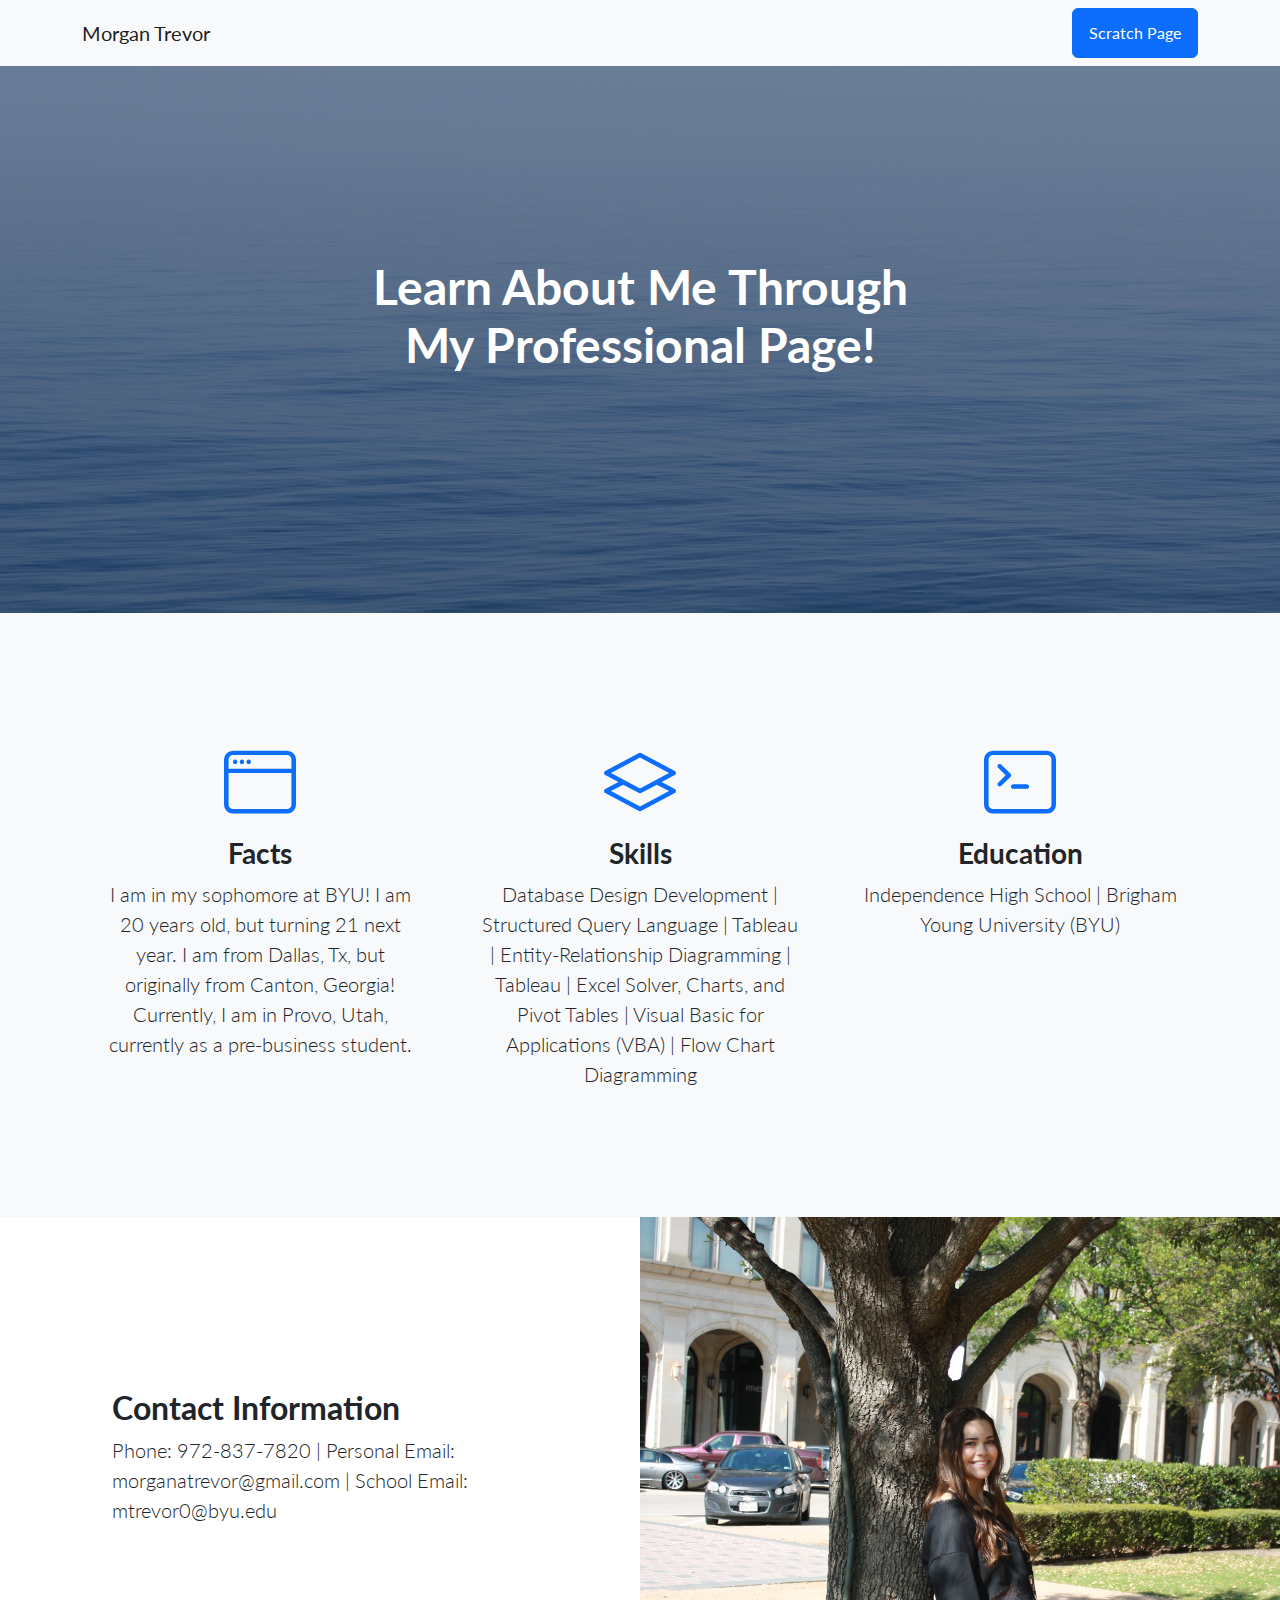
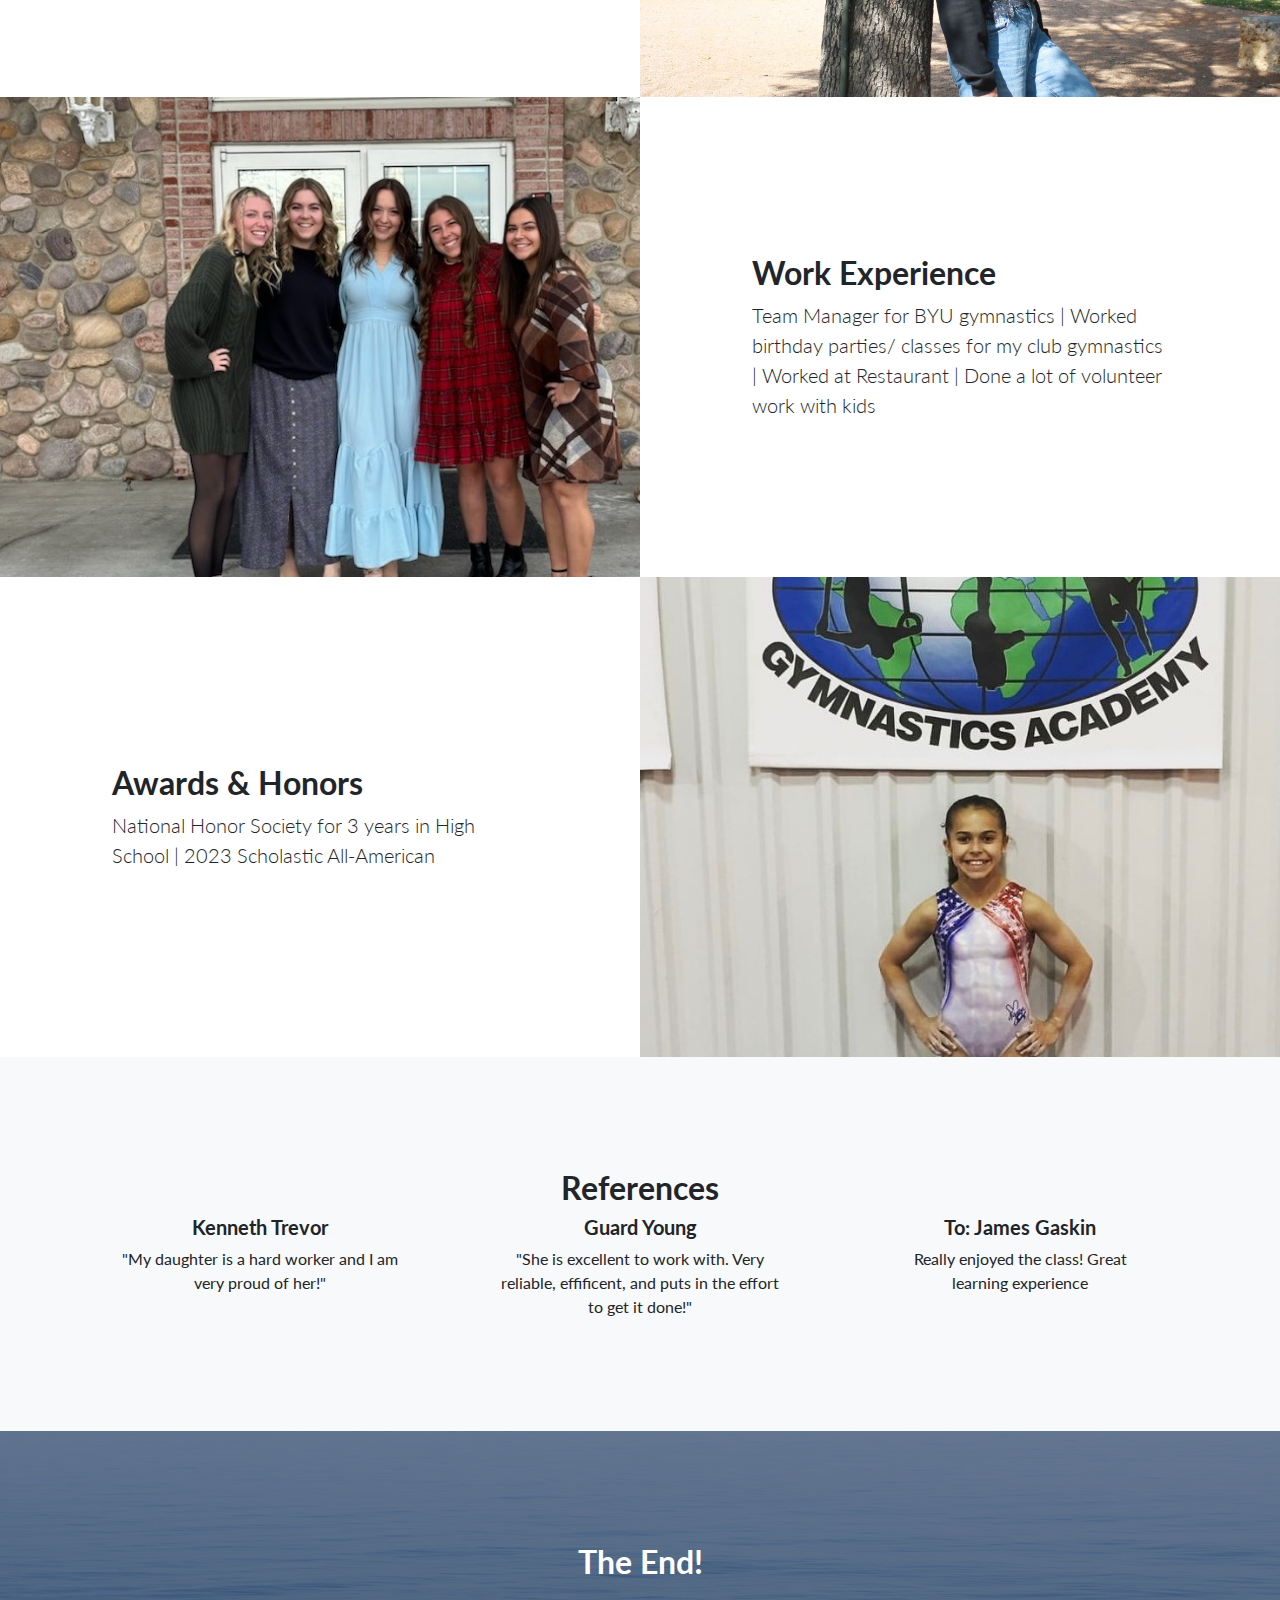
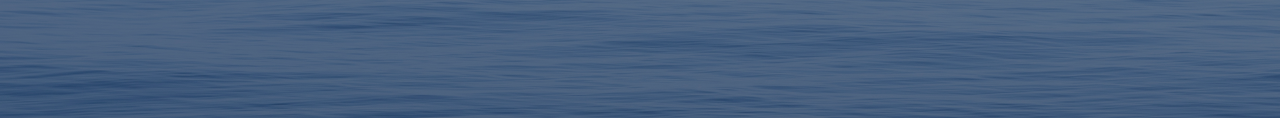
<file: index.html>
<!DOCTYPE html>
<html lang="en">
    <head>
        <meta charset="utf-8" />
        <meta name="viewport" content="width=device-width, initial-scale=1, shrink-to-fit=no" />
        <meta name="description" content="" />
        <meta name="author" content="" />
        <title>Landing Page - Start Bootstrap Theme</title>
        <!-- Favicon-->
        <link rel="icon" type="image/x-icon" href="assets/favicon.ico" />
        <!-- Bootstrap icons-->
        <link href="https://cdn.jsdelivr.net/npm/bootstrap-icons@1.5.0/font/bootstrap-icons.css" rel="stylesheet" type="text/css" />
        <!-- Google fonts-->
        <link href="https://fonts.googleapis.com/css?family=Lato:300,400,700,300italic,400italic,700italic" rel="stylesheet" type="text/css" />
        <!-- Core theme CSS (includes Bootstrap)-->
        <link href="css/styles.css" rel="stylesheet" />
    </head>
    <body>
        <!-- Navigation-->
        <nav class="navbar navbar-light bg-light static-top">
            <div class="container">
                <a class="navbar-brand" href="#!">Morgan Trevor</a>
                <a class="btn btn-primary" href="scratch.html">Scratch Page</a>
            </div>
        </nav>
        <!-- Masthead-->
        <header class="masthead">
            <div class="container position-relative">
                <div class="row justify-content-center">
                    <div class="col-xl-6">
                        <div class="text-center text-white">
                            <!-- Page heading-->
                            <h1 class="mb-5"> Learn About Me Through My Professional Page!</h1>
                            <!-- Signup form-->
                            <!-- * * * * * * * * * * * * * * *-->
                            <!-- * * SB Forms Contact Form * *-->
                            <!-- * * * * * * * * * * * * * * *-->
                            <!-- This form is pre-integrated with SB Forms.-->
                            <!-- To make this form functional, sign up at-->
                            <!-- https://startbootstrap.com/solution/contact-forms-->
                            <!-- to get an API token!-->
                            <form class="form-subscribe" id="contactForm" data-sb-form-api-token="API_TOKEN">
                                <!-- Email address input-->
                                <div class="row">
                                    <div class="col">
  
                                        <div class="invalid-feedback text-white" data-sb-feedback="emailAddress:required">Email Address is required.</div>
                                        <div class="invalid-feedback text-white" data-sb-feedback="emailAddress:email">Email Address Email is not valid.</div>
                                    </div>
                        
                                </div>
                                <!--Submit Message-->
                                <!---->
                                <!-- This is what your users will see when the form-->
                                <!-- has successfully submitted-->
                                <div class="d-none" id="submitSuccessMessage">
                                    <div class="text-center mb-3">
                                        <div class="fw-bolder">Form submission successful!</div>
                                        <p>To activate this form, sign up at</p>
                                        <a class="text-white" href="https://startbootstrap.com/solution/contact-forms">https://startbootstrap.com/solution/contact-forms</a>
                                    </div>
                                </div>
                                <!-- Submit error message-->
                                <!---->
                                <!-- This is what your users will see when there is-->
                                <!-- an error submitting the form-->
                                <div class="d-none" id="submitErrorMessage"><div class="text-center text-danger mb-3">Error sending message!</div></div>
                            </form>
                        </div>
                    </div>
                </div>
            </div>
        </header>
        <!-- Icons Grid-->
        <section class="features-icons bg-light text-center">
            <div class="container">
                <div class="row">
                    <div class="col-lg-4">
                        <div class="features-icons-item mx-auto mb-5 mb-lg-0 mb-lg-3">
                            <div class="features-icons-icon d-flex"><i class="bi-window m-auto text-primary"></i></div>
                            <h3>Facts</h3>
                            <p class="lead mb-0">I am in my sophomore at BYU! I am 20 years old, but turning 21 next year. I am from Dallas, Tx, but originally from Canton, Georgia! Currently, I am in Provo, Utah, currently as a pre-business student.</p>
                        </div>
                    </div>
                    <div class="col-lg-4">
                        <div class="features-icons-item mx-auto mb-5 mb-lg-0 mb-lg-3">
                            <div class="features-icons-icon d-flex"><i class="bi-layers m-auto text-primary"></i></div>
                            <h3>Skills</h3>
                            <p class="lead mb-0">Database Design Development | Structured Query Language | Tableau | Entity-Relationship Diagramming | Tableau | Excel Solver, Charts, and Pivot Tables | Visual Basic for Applications (VBA) | Flow Chart Diagramming</p>
                        </div>
                    </div>
                    <div class="col-lg-4">
                        <div class="features-icons-item mx-auto mb-0 mb-lg-3">
                            <div class="features-icons-icon d-flex"><i class="bi-terminal m-auto text-primary"></i></div>
                            <h3>Education</h3>
                            <p class="lead mb-0">Independence High School | Brigham Young University (BYU)</p>
                        </div>
                    </div>
                </div>
            </div>
        </section>
        <!-- Image Showcases-->
        <section class="showcase">
                <div class="row g-0">
                    <div class="col-lg-6 order-lg-2 text-white showcase-img" style="background-image: url('assets/img/bg-showcase-1.JPG')"></div>
                    <div class="col-lg-6 order-lg-1 my-auto showcase-text">
                        <h2>Contact Information</h2>
                        <p class="lead mb-0">Phone: 972-837-7820 | Personal Email: morganatrevor@gmail.com | School Email: mtrevor0@byu.edu</p>
                    </div>
                </div>
                <div class="row g-0">
                    <div class="col-lg-6 text-white showcase-img" style="background-image: url('assets/img/bg-showcase-2.JPG')"></div>
                    <div class="col-lg-6 my-auto showcase-text">
                        <h2>Work Experience</h2>
                        <p class="lead mb-0">Team Manager for BYU gymnastics | Worked birthday parties/ classes for my club gymnastics | Worked at Restaurant | Done a lot of volunteer work with kids</p>
                    </div>
                </div>
                <div class="row g-0">
                    <div class="col-lg-6 order-lg-2 text-white showcase-img" style="background-image: url('assets/img/bg-showcase-3.jpg')"></div>
                    <div class="col-lg-6 order-lg-1 my-auto showcase-text">
                        <h2>Awards & Honors</h2>
                        <p class="lead mb-0">National Honor Society for 3 years in High School | 2023 Scholastic All-American</p>
                    </div>
                </div>
            </div>
        </section>
        <!-- Testimonials-->
        <section class="testimonials text-center bg-light">
            <div class="container">
                <h2> References </h2>
                <div class="row">
                    <div class="col-lg-4">
                        <div class="testimonial-item mx-auto mb-5 mb-lg-0">
                            <h5>Kenneth Trevor</h5>
                            <p class="font-weight-light mb-0">"My daughter is a hard worker and I am very proud of her!"</p>
                        </div>
                    </div>
                    <div class="col-lg-4">
                        <div class="testimonial-item mx-auto mb-5 mb-lg-0">
                            <h5>Guard Young</h5>
                            <p class="font-weight-light mb-0">"She is excellent to work with. Very reliable, effificent, and puts in the effort to get it done!"</p>
                        </div>
                    </div>
                    <div class="testimonial-item mx-auto mb-5 mb-lg-0">
                        <h5>To: James Gaskin</h5>
                        <p class="font-weight-light mb-0">Really enjoyed the class! Great learning experience</p>
                    </div>
                    <div class="col-lg-4">
                </div>
            </div>
        </section>
        <!-- Call to Action-->
        <section class="call-to-action text-white text-center" id="signup">
            <div class="container position-relative">
                <div class="row justify-content-center">
                    <div class="col-xl-6">
                        <h2 class="mb-4">The End!</h2>
                        <!-- Signup form-->
                        <!-- * * * * * * * * * * * * * * *-->
                        <!-- * * SB Forms Contact Form * *-->
                        <!-- * * * * * * * * * * * * * * *-->
                        <!-- This form is pre-integrated with SB Forms.-->
                        <!-- To make this form functional, sign up at-->
                        <!-- https://startbootstrap.com/solution/contact-forms-->
                        <!-- to get an API token!-->
                        <form class="form-subscribe" id="contactFormFooter" data-sb-form-api-token="API_TOKEN">
                            <!-- Email address input-->
                            <div class="row">
                                <div class="col">
                                </div>
                            </div>
                            <!-- Submit success message-->
                            <!---->
                            <!-- This is what your users will see when the form-->
                            <!-- has successfully submitted-->
                            <div class="d-none" id="submitSuccessMessage">
                                <div class="text-center mb-3">
                                    <div class="fw-bolder">Form submission successful!</div>
                                    <p>To activate this form, sign up at</p>
                                    <a class="text-white" href="https://startbootstrap.com/solution/contact-forms">https://startbootstrap.com/solution/contact-forms</a>
                                </div>
                            </div>
                            <!-- Submit error message-->
                            <!---->
                            <!-- This is what your users will see when there is-->
                            <!-- an error submitting the form-->
                            <div class="d-none" id="submitErrorMessage"><div class="text-center text-danger mb-3">Error sending message!</div></div>
                        </form>
                    </div>
                </div>
            </div>
        </section>
        <!-- Footer-->
       
        <!-- Bootstrap core JS-->
        <script src="https://cdn.jsdelivr.net/npm/bootstrap@5.2.3/dist/js/bootstrap.bundle.min.js"></script>
        <!-- Core theme JS-->
        <script src="js/scripts.js"></script>
        <!-- * * * * * * * * * * * * * * * * * * * * * * * * * * * * * * * * * * * * * * * *-->
        <!-- * *                               SB Forms JS                               * *-->
        <!-- * * Activate your form at https://startbootstrap.com/solution/contact-forms * *-->
        <!-- * * * * * * * * * * * * * * * * * * * * * * * * * * * * * * * * * * * * * * * *-->
        <script src="https://cdn.startbootstrap.com/sb-forms-latest.js"></script>
    </body>
</html>
</file>
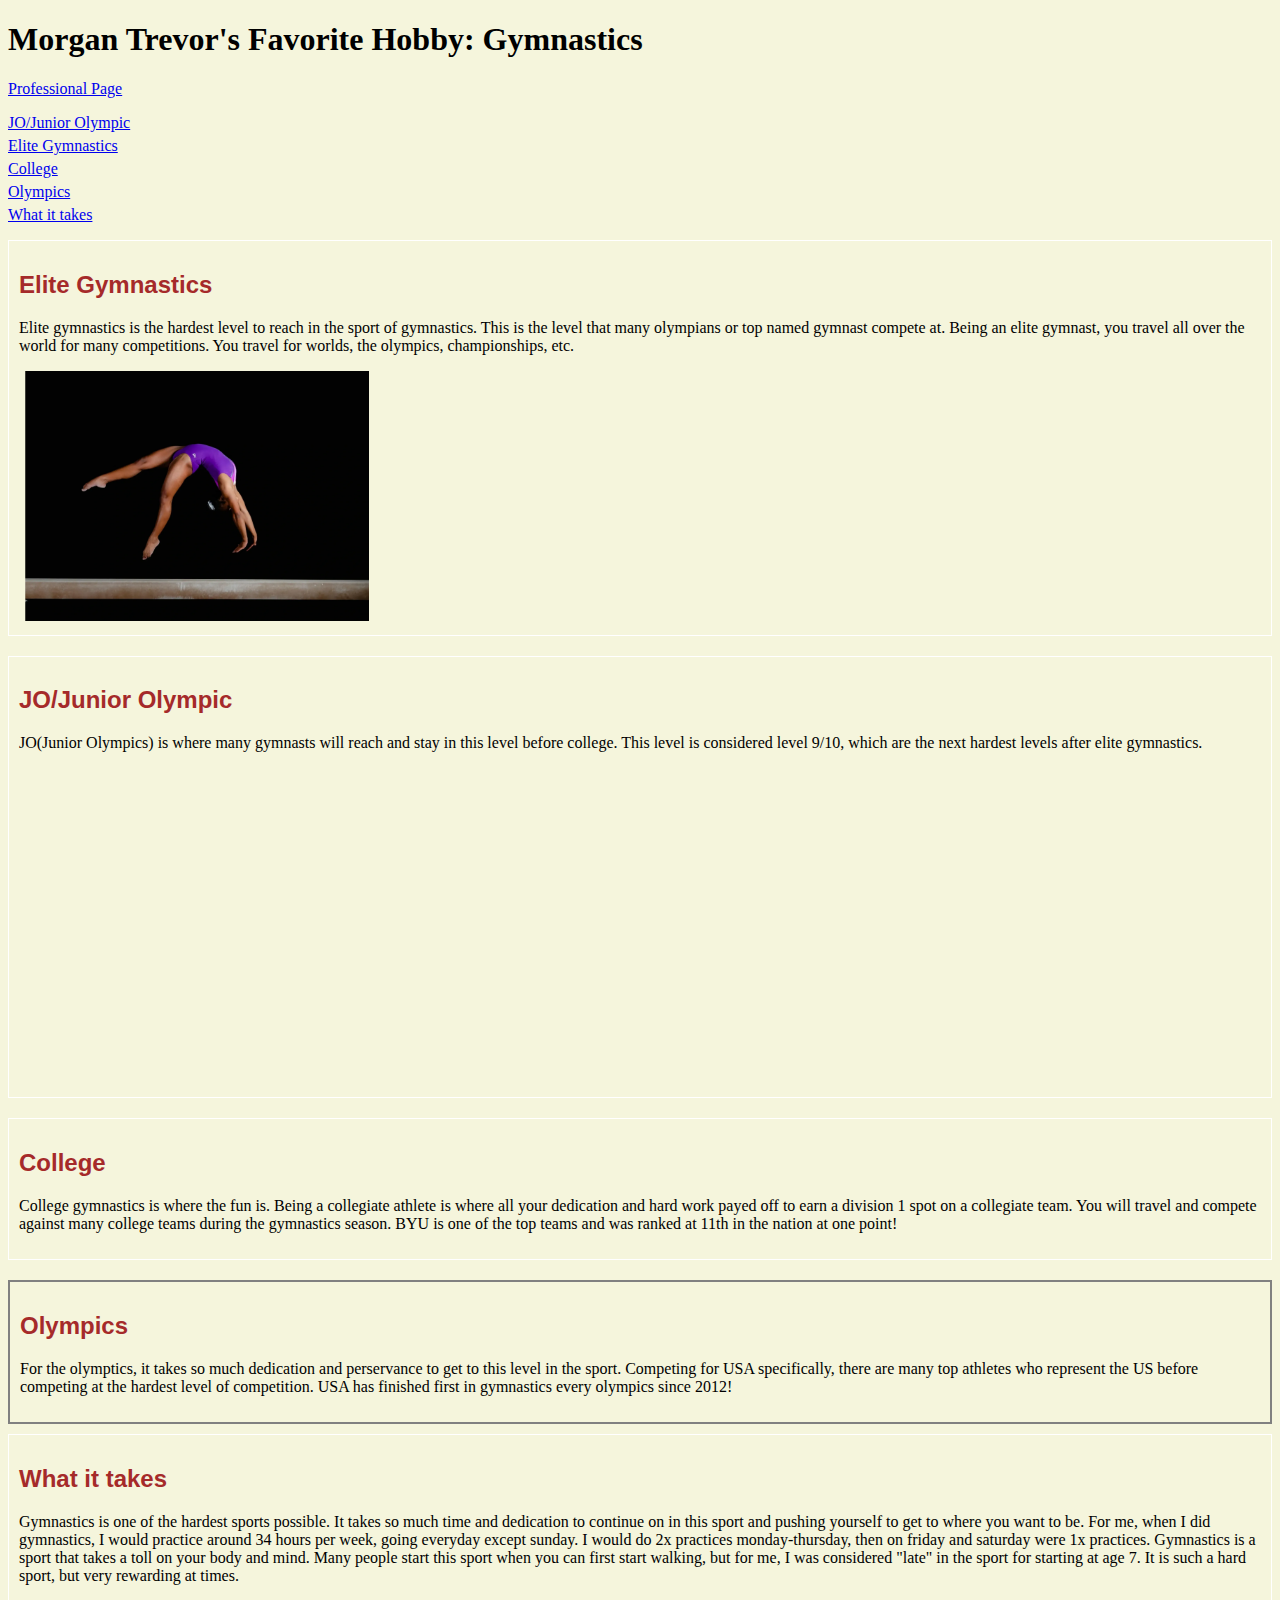
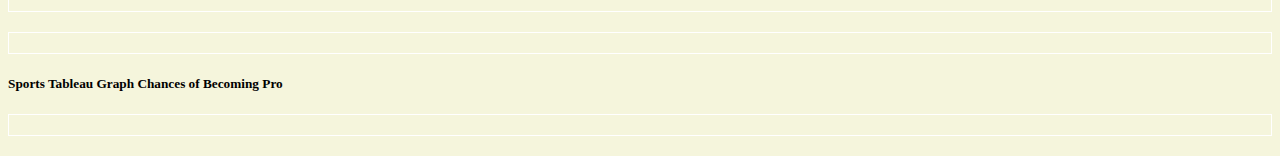
<file: scratch.html>
<!DOCTYPE html>
<html lang="en">
<head>
    <meta charset="UTF-8">
    <meta http-equiv="X-UA-Compatible" content="IE=edge">
    <meta name="viewport" content="width=device-width, initial-scale=1.0">
    <title>Morgan Trevors Home Page</title>
    <link href="https://cdn.jsdelivr.net/npm/bootstrap@5.3.2/dist/css/bootstrap.min.css" rel="stylesheet" integrity="sha384-T3c6CoIi6uLrA9TneNEoa7RxnatzjcDSCmG1MXxSR1GAsXEV/Dwwykc2MPK8M2HN" crossorigin="anonymous">
    <link rel="stylesheet" href="style.css">
</head>
<body class="homebg">
 
    <h1 class=".fontstyle">Morgan Trevor's Favorite Hobby: Gymnastics</h1>
        </body>
        <p><a href="index.html">Professional Page</a></p>
    <ul class="list-group">
        <li class="list-group-item"><a href="#jo">JO/Junior Olympic</a></li>
        <li class="list-group-item"><a href="#elite">Elite Gymnastics</a></li>
        <li class="list-group-item"><a href="#college">College</a></li>
        <li class="list-group-item"><a href="#olympics">Olympics</a></li>
        <li class="list-group-item"><a href="#whatittakes">What it takes</a></li>
    </ul>

    <!-- Sections with corresponding IDs -->
    <div id="jo">
        <h2 class="fontstyle">Elite Gymnastics</h2>
        <p>Elite gymnastics is the hardest level to reach in the sport of gymnastics. This is the level that many olympians or top named gymnast compete at. Being an elite gymnast, you travel all over the world for many competitions. You travel for worlds, the olympics, championships, etc. </p>
        <img src="img/gymnastics.1.webp" alt="Gymnastics1" width="350px" id="firstGymnastics">

    </div>

    <div id="elite">
        <h2 class="fontstyle">JO/Junior Olympic</h2>
        <p>JO(Junior Olympics) is where many gymnasts will reach and stay in this level before college. This level is considered level 9/10, which are the next hardest levels after elite gymnastics. </p>
        <iframe width="560" height="315" src="https://www.youtube.com/embed/vmFMXk3WQow?si=aXpLAm_wF1W0_2Ze" title="YouTube video player" frameborder="0" allow="accelerometer; autoplay; clipboard-write; encrypted-media; gyroscope; picture-in-picture; web-share" allowfullscreen></iframe>

    </div>

    <div id="college" class="gymnastics">
        <h2 class="fontstyle">College</h2>
        <p>College gymnastics is where the fun is. Being a collegiate athlete is where all your dedication and hard work payed off to earn a division 1 spot on a collegiate team. You will travel and compete against many college teams during the gymnastics season. BYU is one of the top teams and was ranked at 11th in the nation at one point!</p>
    </div>

    <div id="olympics" class="olympics">
        <h2 class="fontstyle">Olympics</h2>
        <p>For the olymptics, it takes so much dedication and perservance to get to this level in the sport. Competing for USA specifically, there are many top athletes who represent the US before competing at the hardest level of competition. USA has finished first in gymnastics every olympics since 2012!</p>
    </div>

    <div id="whatittakes" class="determination">
        <h2 class="fontstyle">What it takes</h2>
        <p>Gymnastics is one of the hardest sports possible. It takes so much time and dedication to continue on in this sport and pushing yourself to get to where you want to be. For me, when I did gymnastics, I would practice around 34 hours per week, going everyday except sunday. I would do 2x practices monday-thursday, then on friday and saturday were 1x practices. Gymnastics is a sport that takes a toll on your body and mind. Many people start this sport when you can first start walking, but for me, I was considered "late" in the sport for starting at age 7. It is such a hard sport, but very rewarding at times. </p>
    </div>

    <!--Div for tableau dashboard-->
    <div>
        
    </div>
            <h5>Sports Tableau Graph Chances of Becoming Pro</h5>
            <div class='tableauPlaceholder' id='viz1702596074330' style='position: relative'>
            <noscript><a href='http:&#47;&#47;www.ryansleeper.com&#47;'>
                    <img alt='Odds of Going Pro in Sports ' src='https:&#47;&#47;public.tableau.com&#47;static&#47;images&#47;Od&#47;OddsofGoingProinSports&#47;OddsofGoingProinSports&#47;1_rss.png' style='border: none' /></a>
            </noscript><object class='tableauViz'  style='display:none;'>
                        <param name='host_url' value='https%3A%2F%2Fpublic.tableau.com%2F' /> 
                        <param name='embed_code_version' value='3' /> <param name='site_root' value='' /><param name='name' value='OddsofGoingProinSports&#47;OddsofGoingProinSports' />
                        <param name='tabs' value='no' /><param name='toolbar' value='yes' />
                        <param name='static_image' value='https:&#47;&#47;public.tableau.com&#47;static&#47;images&#47;Od&#47;OddsofGoingProinSports&#47;OddsofGoingProinSports&#47;1.png' /> 
                        <param name='animate_transition' value='yes' /><param name='display_static_image' value='yes' />
                        <param name='display_spinner' value='yes' /><param name='display_overlay' value='yes' />
                        <param name='display_count' value='yes' /><param name='language' value='en-US' /></object>
            </div>                
            <script type='text/javascript'>                    
            var divElement = document.getElementById('viz1702596074330');                    
            var vizElement = divElement.getElementsByTagName('object')[0];                    
            vizElement.style.width='670px';vizElement.style.height='882px';                    
            var scriptElement = document.createElement('script');                    scriptElement.src = 'https://public.tableau.com/javascripts/api/viz_v1.js';                    
            vizElement.parentNode.insertBefore(scriptElement, vizElement);                
            </script>
    </body>
</html>
</file>
<file: style.css>
@import url('https://fonts.googleapis.com/css?family=Poppins:100,100i,200,200i,300,300i,400,400i,500,500i,600,600i,700,700i,800,800i,900,900i&subset=devanagari,latin-ext');

#firstGymnastics{
    align-items: center;
    align-content: center;
    
}
.list-group {
    list-style: none;
    padding: 0;
}

.list-group-item {
    margin-bottom: 5px;
    cursor: pointer;
    color: royalblue;
}

.list-group-item:hover {
    text-decoration: underline;
}

/* Define styles for sections */
div {
    margin-bottom: 20px;
    padding: 10px;
    border: 1px solid white;
}

.fontstyle{
    font-family: Arial, Helvetica, sans-serif;
    color: brown;
}

body{
    background-color: beige;
}

#gymnastics {
    margin-bottom: 20px;
    padding: 10px;
    border: 1px solid white;
}

#olympics{
    margin-bottom: 10px;
    padding: 10px;
    border: 2px solid grey
}

#determination {
    margin-bottom: 10px;
    padding: 10px;
    border: 3px solid olive;
}
</file>
